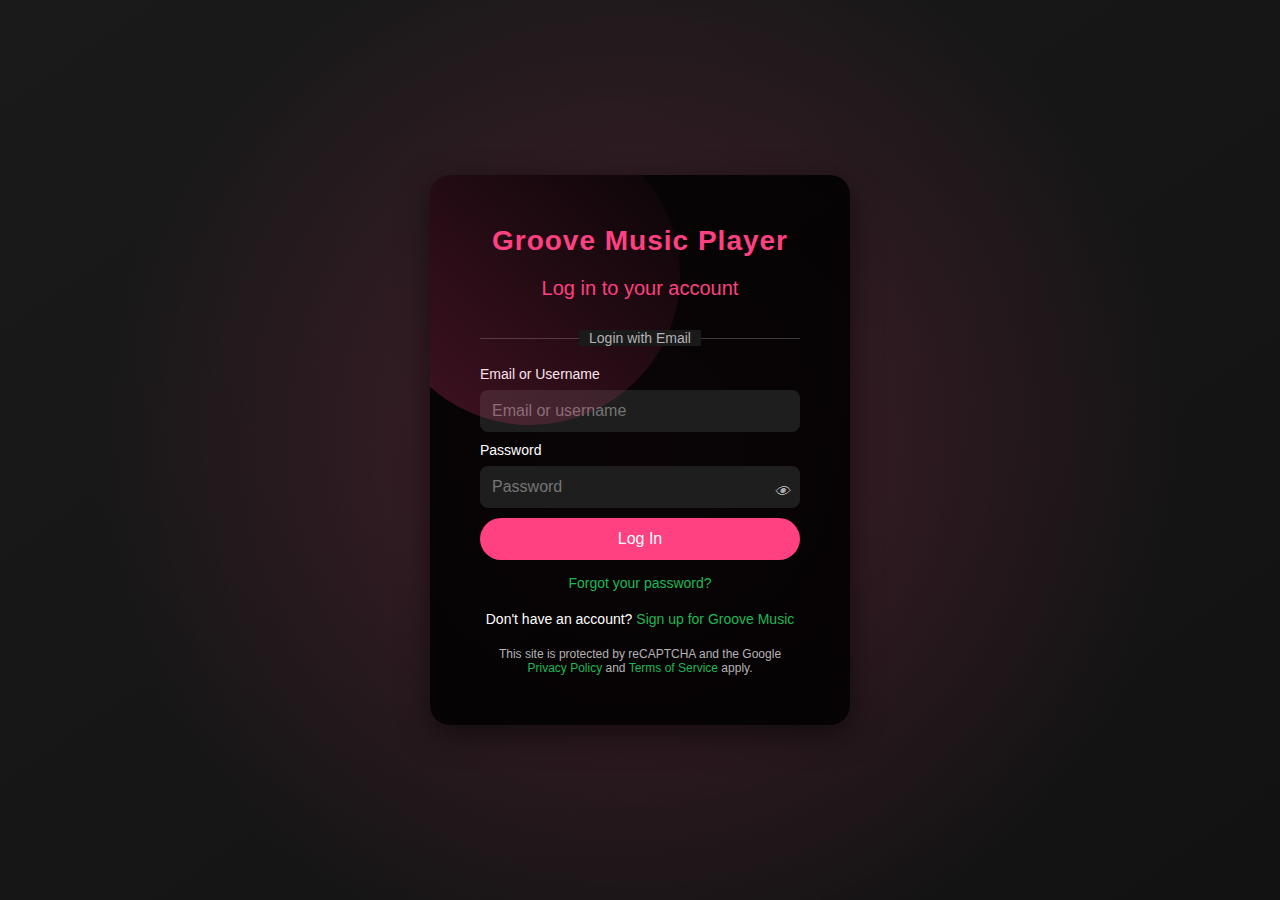
<file: login.html>
<!DOCTYPE html>
<html lang="en">
<head>
    <meta charset="UTF-8">
    <meta name="viewport" content="width=device-width, initial-scale=1.0">
    <title>Groove Music Player - Login</title>
    <link rel="stylesheet" href="login.css">
    <style>
        .message {
            padding: 10px;
            margin: 10px 0;
            border-radius: 5px;
            display: none;
        }
        .error {
            background-color: #ffecec;
            color: #ff5252;
            border: 1px solid #ffadad;
        }
        .success {
            background-color: #e8f5e9;
            color: #4caf50;
            border: 1px solid #a5d6a7;
        }
    </style>
    <script src="user.js"></script>
</head>
<body>
    
    <div class="login-container">
        <div class="logo">
            <h1>Groove Music Player</h1>
        </div>
        <h2>Log in to your account</h2>

        <div id="message" class="message"></div>
        
        <div class="divider">
            <span>Login with Email</span>
        </div>
        
        <form id="loginForm" class="login-form">
            <label for="emailOrUsername">Email or Username</label>
            <input type="text" id="emailOrUsername" placeholder="Email or username" required>

            <label for="password">Password</label>
            <div class="password-container">
                <input type="password" id="password" placeholder="Password" required>
                <i class="toggle-password" onclick="togglePasswordVisibility()">👁</i>
            </div>

            <button type="submit" class="btn login">Log In</button>
        </form>

        <p class="forgot-password"><a href="#">Forgot your password?</a></p>
        <p class="signup-link">Don't have an account? <a href="signup.html">Sign up for Groove Music</a></p>

        <footer>
            <p>This site is protected by reCAPTCHA and the Google <a href="#">Privacy Policy</a> and <a href="#">Terms of Service</a> apply.</p>
        </footer>
    </div>

    <script>
        // Toggle password visibility
        function togglePasswordVisibility() {
            const passwordInput = document.getElementById('password');
            if (passwordInput.type === 'password') {
                passwordInput.type = 'text';
            } else {
                passwordInput.type = 'password';
            }
        }

        // Show message function
        function showMessage(text, isError = false) {
            const messageEl = document.getElementById('message');
            messageEl.textContent = text;
            messageEl.className = isError ? 'message error' : 'message success';
            messageEl.style.display = 'block';
            
            // Auto hide after 5 seconds
            setTimeout(() => {
                messageEl.style.display = 'none';
            }, 5000);
        }

        // Handle login form submission
        document.getElementById('loginForm').addEventListener('submit', function(event) {
            event.preventDefault();
            
            const emailOrUsername = document.getElementById('emailOrUsername').value.trim();
            const password = document.getElementById('password').value;
            
            if (!emailOrUsername || !password) {
                showMessage('Please enter both email/username and password', true);
                return;
            }
            
            // Attempt to login user
            const result = loginUser(emailOrUsername, password);
            
            if (result.success) {
                showMessage('Login successful! Redirecting...', false);
                setTimeout(() => {
                    window.location.href = 'index.html';
                }, 1500);
            } else {
                showMessage(result.message || 'Login failed. Please check your credentials.', true);
            }
        });
        
        // Check if user is already logged in
        document.addEventListener('DOMContentLoaded', function() {
            if (isLoggedIn()) {
                window.location.href = 'index.html';
            }
        });
    </script>
</body>
</html>
</file>
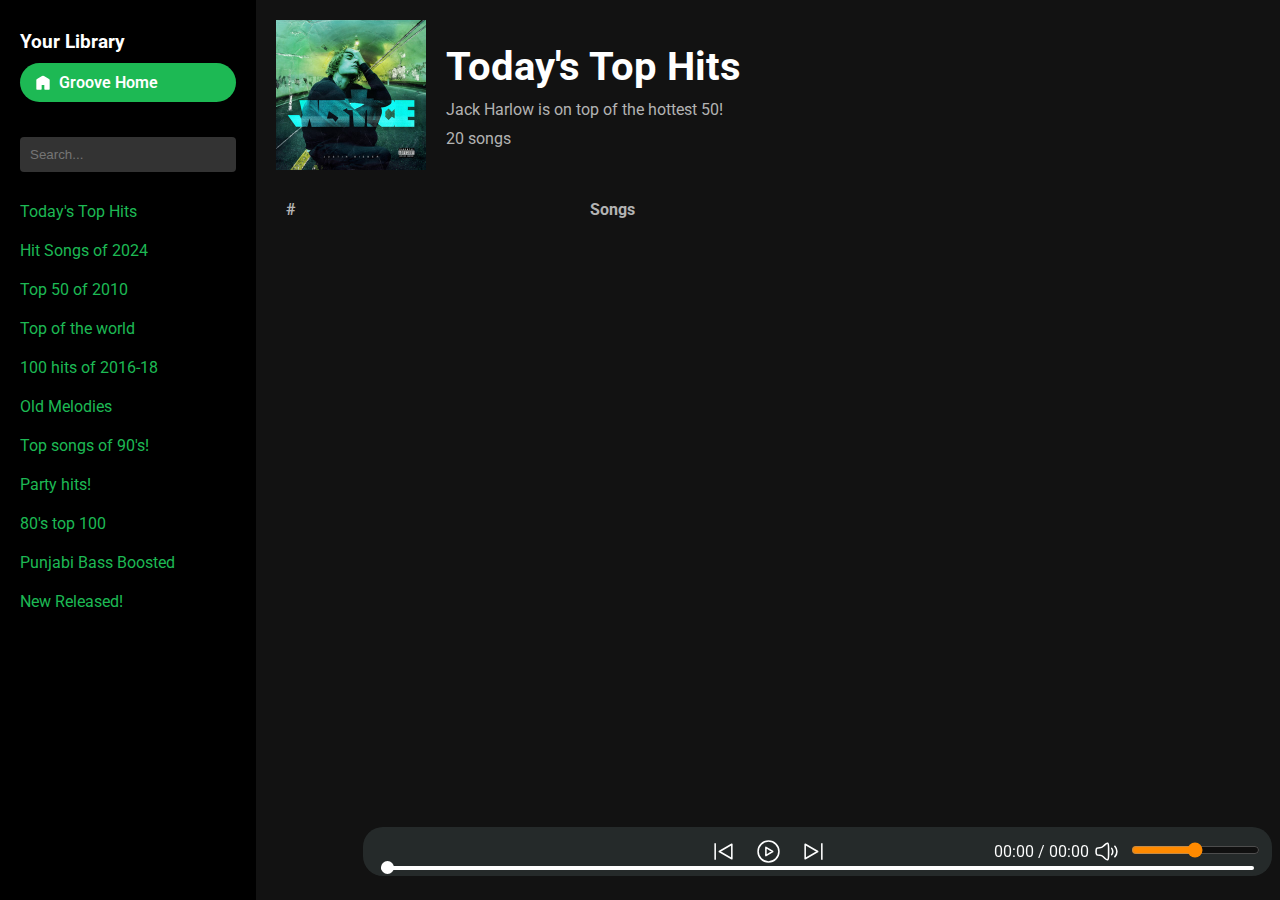
<file: play2.html>
<!DOCTYPE html>
<html lang="en">
<head>
    <meta charset="UTF-8">
    <meta name="viewport" content="width=device-width, initial-scale=1.0">
    <title>Playlist</title>
    <link href="https://fonts.googleapis.com/css2?family=Roboto:wght@400;500;700&display=swap" rel="stylesheet">
    <link rel="stylesheet" href="play2.css">
    <style>
      .home-button {
        padding: 10px 15px;
        background-color: #1DB954;
        color: white;
        border: none;
        border-radius: 30px;
        font-weight: 600;
        display: flex;
        align-items: center;
        gap: 8px;
        cursor: pointer;
        margin-bottom: 15px;
        transition: all 0.2s ease;
      }
      .home-button:hover {
        background-color: #19a34a;
        transform: scale(1.05);
      }
      .home-button img {
        width: 16px;
        height: 16px;
        filter: invert(1);
      }
    </style>
</head>
<body>
    <div class="container">
        <!-- Left Sidebar -->
        <aside class="sidebar">
            <h2>Your Library</h2>
            <a href="index.html" class="home-button">
              <img src="images/home.svg" alt="Home" onerror="this.src='images/playlist.svg'"> Groove Home
            </a>
            <div class="menu">
                <input type="text" class="search" placeholder="Search...">
                <ul>
                    <a href="play2.html"><li>Today's Top Hits</li></a>
                    <a href="play3.html"><li>Hit Songs of 2024</li></a>
                    <a href="play4.html"><li>Top 50 of 2010</li></a>
                    <a href="play5.html"><li>Top of the world</li></a>
                    <a href="play6.html"><li>100 hits of 2016-18</li></a>
                    <a href="play7.html"><li>Old Melodies</li></a>
                    <a href="play8.html"><li>Top songs of 90's!</li></a>
                    <a href="play9.html"><li>Party hits!</li></a>
                    <a href="play10.html"><li>80's top 100</li></a>
                    <a href="play11.html"><li>Punjabi Bass Boosted</li></a>
                    <a href="play12.html"><li>New Released!</li></a>
                </ul>
            </div>
        </aside>

        <!-- Main Content -->
        <main class="main-content">
            <div class="playlist-header">
                <img src="images/justinbeiber.jpeg" alt="Playlist Cover" class="playlist-cover">
                <div class="playlist-details">
                    <h1>Today's Top Hits</h1>
                    <p>Jack Harlow is on top of the hottest 50!</p>
                    <p> 20 songs</p>
                </div>
            </div>
            
            <!-- Playlist Table -->
            <table class="playlist-table">
                <thead>
                    <tr>
                        <th>#</th>
                        <th>Songs</th>
                    </tr>
                </thead>
            </table>
            <div class="songlist">
                <ul></ul>
            </div>

            <footer>
                <div class="playbar">
                    <div class="seekbar">
                        <div class="circle"></div>
                    </div>
                    <div class="bar">
                        <div class="songinfo"></div>
                        <div class="songbuttons">
                            <img id="previous" src="images/prev.svg" alt="Previous">
                            <img id="play" src="images/play.svg" alt="Play/Pause">
                            <img id="next" src="images/next.svg" alt="Next">
                        </div>
                        <div class="timevol">
                            <div class="songtime">00:00 / 00:00</div>
                            <div class="volume">
                                <img src="images/volume.svg" alt="Volume Icon" width="25">
                                <div class="range">
                                    <input type="range" id="volumeControl" min="0" max="1" step="0.01" value="0.5">
                                </div>
                            </div>
                        </div>
                    </div>
                </div>
            </footer>
        </main>
    </div>
    <script src="play2.js"></script>
</body>
</html>
</file>
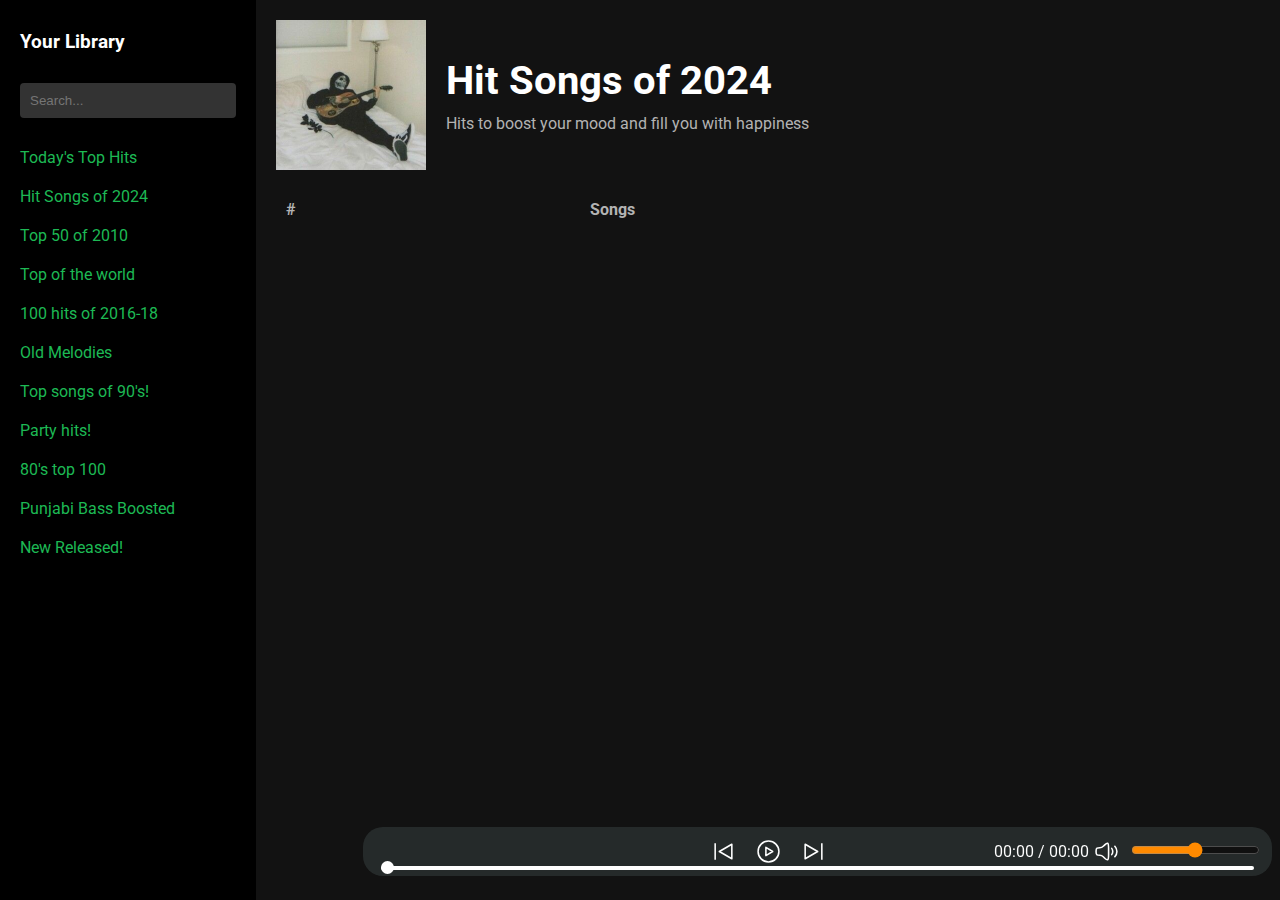
<file: play4.html>
<!DOCTYPE html>
<html lang="en">
<head>
    <meta charset="UTF-8">
    <meta name="viewport" content="width=device-width, initial-scale=1.0">
    <title>Playlist</title>
    <link href="https://fonts.googleapis.com/css2?family=Roboto:wght@400;500;700&display=swap" rel="stylesheet">
    <link rel="stylesheet" href="play4.css">
</head>
<body>
    <div class="container">
        <!-- Left Sidebar -->
        <aside class="sidebar">
            <h2>Your Library</h2>
            <div class="menu">
                <input type="text" class="search" placeholder="Search...">
                <ul>
                    <a href="play2.html"><li>Today's Top Hits</li></a>
            <a href="play3.html"><li>Hit Songs of 2024</li></a>
            <a href="play4.html"><li>Top 50 of 2010</li></a>
            <a href="play4.html"><li>Top of the world</li></a>
            <a href="play4.html"><li>100 hits of 2016-18</li></a>
            <a href="play4.html"><li>Old Melodies</li></a>
            <a href="play4.html"><li>Top songs of 90's!</li></a>
            <a href="play4.html"><li>Party hits!</li></a>
            <a href="play4.html"><li>80's top 100</li></a>
            <a href="play4.html"><li>Punjabi Bass Boosted</li></a>
            <a href="play4.html"><li>New Released!</li></a>
                </ul>
                
            </div>
        </aside>

        <!-- Main Content -->
        <main class="main-content">
            <div class="playlist-header">
                <img src="images/fb0750fdb84a67d0cd67f4a176dfae84.jpg" alt="Playlist Cover" class="playlist-cover">
                <div class="playlist-details">
                    <h1>Hit Songs of 2024</h1>
                    <p>Hits to boost your mood and fill you with happiness</p>
                    <p> </p>
                </div>
            </div>
            
            <!-- Playlist Table -->
            <table class="playlist-table">
                <thead>
                    <tr>
                        <th>#</th>
                        <th>Songs</th>
                    </tr>
                </thead>
            </table>
            <div class="songlist">
                <ul></ul>
            </div>

            <footer>
                <div class="playbar">
                    <div class="seekbar">
                        <div class="circle"></div>
                    </div>
                    <div class="bar">
                        <div class="songinfo"></div>
                        <div class="songbuttons">
                            <img id="previous" src="images/prev.svg" alt="Previous">
                            <img id="play" src="images/play.svg" alt="Play/Pause">
                            <img id="next" src="images/next.svg" alt="Next">
                        </div>
                        <div class="timevol">
                            <div class="songtime">00:00 / 00:00</div>
                            <div class="volume">
                                <img src="images/volume.svg" alt="Volume Icon" width="25">
                                <div class="range">
                                    <input type="range" min="0" max="100" value="50" name="volume">
                                </div>
                            </div>
                        </div>
                    </div>
                </div>
            </footer>
        </main>
    </div>
    <script src="play4.js"></script>
</body>
</html>
</file>
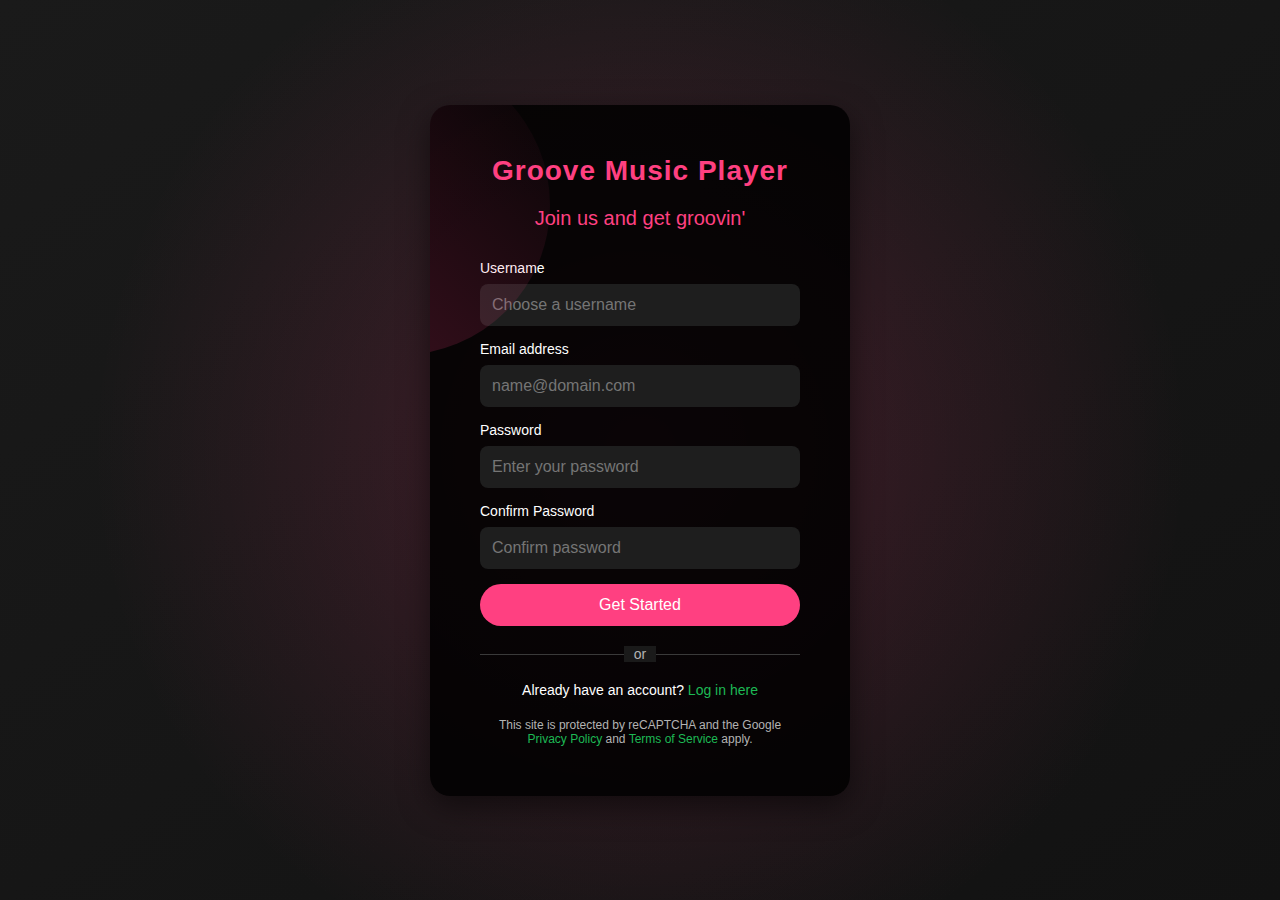
<file: signup.html>
<!DOCTYPE html>
<html lang="en">
<head>
  <meta charset="UTF-8">
  <meta name="viewport" content="width=device-width, initial-scale=1">
  <title>Groove Music Player - Sign Up</title>
  <link rel="stylesheet" href="signup.css">
  <style>
    .message {
      padding: 10px;
      margin: 15px 0;
      border-radius: 5px;
      display: none;
      font-weight: bold;
      text-align: center;
      animation: fadeIn 0.5s ease;
    }
    .error {
      background-color: #ffecec;
      color: #d32f2f;
      border: 1px solid #f44336;
    }
    .success {
      background-color: #e8f5e9;
      color: #2e7d32;
      border: 1px solid #66bb6a;
    }
    @keyframes fadeIn {
      from { opacity: 0; }
      to { opacity: 1; }
    }
    button:disabled {
      opacity: 0.6;
      cursor: not-allowed;
    }
  </style>
  <script src="user.js" defer></script>
</head>
<body>
  <main class="signup-container">
    <header class="logo">
      <h1>Groove Music Player</h1>
    </header>

    <section>
      <h2>Join us and get groovin'</h2>
      <div id="message" class="message"></div>

      <form class="signup-form" id="signupForm" novalidate>
        <label for="username">Username</label>
        <input type="text" id="username" placeholder="Choose a username" required>

        <label for="email">Email address</label>
        <input type="email" id="email" placeholder="name@domain.com" required>

        <label for="password">Password</label>
        <input type="password" id="password" placeholder="Enter your password" minlength="6" required>

        <label for="confirmPassword">Confirm Password</label>
        <input type="password" id="confirmPassword" placeholder="Confirm password" required>

        <button type="submit" class="btn next" id="submitBtn">Get Started</button>
      </form>

      <div class="divider"><span>or</span></div>

      <!-- Future social signup buttons
      <div class="social-signup">
        <button class="btn google">Sign up with Google</button>
        <button class="btn facebook">Sign up with Facebook</button>
        <button class="btn apple">Sign up with Apple</button>
      </div> -->

      <p class="login-link">Already have an account? <a href="login.html">Log in here</a></p>
    </section>

    <footer>
      <p>This site is protected by reCAPTCHA and the Google 
        <a href="#" target="_blank" rel="noopener noreferrer">Privacy Policy</a> and 
        <a href="#" target="_blank" rel="noopener noreferrer">Terms of Service</a> apply.
      </p>
    </footer>
  </main>

  <script>
    const signupForm = document.getElementById('signupForm');
    const messageEl = document.getElementById('message');
    const submitBtn = document.getElementById('submitBtn');

    function showMessage(text, isError = false) {
      messageEl.textContent = text;
      messageEl.className = `message ${isError ? 'error' : 'success'}`;
      messageEl.style.display = 'block';
      
      setTimeout(() => {
        messageEl.style.display = 'none';
      }, 5000);
    }

    function validateEmail(email) {
      const re = /^[^\s@]+@[^\s@]+\.[^\s@]+$/;
      return re.test(String(email).toLowerCase());
    }

    signupForm.addEventListener('submit', function(event) {
      event.preventDefault();
      
      const username = document.getElementById('username').value.trim();
      const email = document.getElementById('email').value.trim();
      const password = document.getElementById('password').value;
      const confirmPassword = document.getElementById('confirmPassword').value;
      
      if (!username || !email || !password || !confirmPassword) {
        showMessage('Please fill in all fields.', true);
        return;
      }

      if (!validateEmail(email)) {
        showMessage('Please enter a valid email address.', true);
        return;
      }

      if (password.length < 6) {
        showMessage('Password must be at least 6 characters.', true);
        return;
      }

      if (password !== confirmPassword) {
        showMessage('Passwords do not match.', true);
        return;
      }

      submitBtn.disabled = true;
      submitBtn.textContent = 'Processing...';

      // Simulate API call to register user
      const result = registerUser(username, email, password);

      if (result.success) {
        showMessage('Registration successful! Redirecting...', false);
        setTimeout(() => {
          window.location.href = 'login.html';
        }, 1500);
      } else {
        showMessage(result.message || 'Registration failed. Please try again.', true);
        submitBtn.disabled = false;
        submitBtn.textContent = 'Get Started';
      }
    });

    document.addEventListener('DOMContentLoaded', function() {
      if (isLoggedIn()) {
        window.location.href = 'index.html';
      }
    });
  </script>
</body>
</html>
</file>
<file: login.css>
* {
    margin: 0;
    padding: 0;
    box-sizing: border-box;
}

body {
    font-family: 'Segoe UI', Tahoma, Geneva, Verdana, sans-serif;
    background: linear-gradient(to bottom right, #1a1a1a, #121212);
    color: white;
    display: flex;
    justify-content: center;
    align-items: center;
    height: 100vh;
    margin: 0;
    overflow: hidden;
}

.login-container {
    background: rgba(0, 0, 0, 0.85);
    padding: 50px;
    width: 420px;
    text-align: center;
    border-radius: 20px;
    box-shadow: 0 10px 30px rgba(0, 0, 0, 0.5);
    position: relative;
    overflow: hidden;
    transition: all 0.3s ease;
}

.login-container:hover {
    transform: translateY(-10px);
    box-shadow: 0 20px 50px rgba(0, 0, 0, 0.8);
}

.logo h1 {
    font-size: 28px;
    color: #ff4081;
    font-weight: bold;
    margin-bottom: 20px;
    letter-spacing: 1px;
}

h2 {
    font-size: 20px;
    margin-bottom: 30px;
    color: #ff4081;
    font-weight: normal;
}

.social-login .btn {
    background-color: #3a3a3a;
    margin-bottom: 10px;
    border-radius: 50px;
    padding: 12px;
    transition: background 0.3s ease;
}

.social-login .btn:hover {
    background-color: #555;
}

.social-login .google {
    background-color: #4285f4;
}

.social-login .facebook {
    background-color: #1877f2;
}

/* .social-login .phone {
    background-color: #1db954;
} */

.social-login .google:hover {
    background-color: #5a9bf4;
}

.social-login .facebook:hover {
    background-color: #3b88f4;
}

/* .social-login .phone:hover {
    background-color: #1ed760;
} */

.divider {
    margin: 20px 0;
    color: #b3b3b3;
    font-size: 14px;
    position: relative;
}

.divider span {
    background-color: #1a1a1a;
    padding: 0 10px;
    position: relative;
    z-index: 1;
}

.divider:before {
    content: "";
    position: absolute;
    top: 50%;
    left: 0;
    right: 0;
    height: 1px;
    background-color: #3a3a3a;
    z-index: 0;
}

.login-form label {
    display: block;
    font-size: 14px;
    margin-bottom: 8px;
    text-align: left;
}

.login-form input {
    width: 100%;
    padding: 12px;
    margin-bottom: 10px;
    border: none;
    border-radius: 8px;
    background-color: #1e1e1e;
    color: white;
    font-size: 16px;
    transition: background 0.3s ease;
}

.login-form input:focus {
    background-color: #333;
}

.login-form .password-container {
    position: relative;
}

.login-form .password-container .toggle-password {
    position: absolute;
    right: 10px;
    top: 50%;
    transform: translateY(-50%);
    cursor: pointer;
    color: #aaa;
}

.login-form .btn {
    width: 100%;
    padding: 12px;
    background-color: #ff4081;
    color: white;
    border: none;
    border-radius: 50px;
    cursor: pointer;
    font-size: 16px;
    transition: all 0.3s ease;
}

.login-form .btn:hover {
    background-color: #ff77a9;
}

.forgot-password {
    margin-top: 15px;
    font-size: 14px;
}

.forgot-password a {
    color: #1db954;
    text-decoration: none;
}

.signup-link {
    margin-top: 20px;
    font-size: 14px;
}

.signup-link a {
    color: #1db954;
    text-decoration: none;
}

footer {
    font-size: 12px;
    color: #b3b3b3;
    margin-top: 20px;
}

footer a {
    color: #1db954;
    text-decoration: none;
}

/* Extra background effects */
body::before {
    content: '';
    position: absolute;
    top: 0;
    left: 0;
    right: 0;
    bottom: 0;
    background: radial-gradient(circle, rgba(255,64,129,0.2) 0%, rgba(18,18,18,0) 70%);
    z-index: -1;
}

.login-container::after {
    content: '';
    position: absolute;
    top: -50px;
    left: -50px;
    width: 300px;
    height: 300px;
    background: linear-gradient(45deg, rgba(255,64,129,0.8), rgba(18,18,18,0));
    border-radius: 50%;
    z-index: 0;
    opacity: 0.3;
    transition: all 0.5s ease;
}

.login-container:hover::after {
    width: 350px;
    height: 350px;
    opacity: 0.6;
}
</file>
<file: play2.css>
/* Global Styles */
* {
    margin: 0;
    padding: 0;
    box-sizing: border-box;
}

body {
    font-family: 'Roboto', sans-serif;
    background-color: #121212;
    color: #ffffff;
}

.container {
    display: flex;
    height: 100vh;
    overflow: hidden;
}

h1, h2, p {
    margin: 10px 0;
}

a {
    color: #1DB954;
    text-decoration: none;
}

a:hover {
    text-decoration: underline;
}

/* Sidebar Styles */
.sidebar {
    width: 20%;
    background-color: #000000;
    padding: 20px;
    display: flex;
    flex-direction: column;
}

.sidebar h2 {
    font-size: 1.2rem;
    font-weight: 700;
}

.menu {
    margin-top: 20px;
}

.menu ul {
    list-style: none;
}

.menu ul li {
    padding: 10px 0;
    cursor: pointer;
    display: flex;
}

.menu ul li:hover {
    color: #1DB954;
}

.search {
    width: 100%;
    padding: 10px;
    background-color: #333;
    border: none;
    border-radius: 4px;
    margin-bottom: 20px;
    color: #fff;
}

/* Main Content Styles */
.main-content {
    flex: 1;
    padding: 20px;
    overflow-y: auto;
}

.playlist-header {
    display: flex;
    align-items: center;
    margin-bottom: 20px;
}

.playlist-cover {
    width: 150px;
    height: 150px;
    object-fit: cover;
    margin-right: 20px;
}

.playlist-details h1 {
    font-size: 2.5rem;
    font-weight: 700;
}

.playlist-details p {
    color: #b3b3b3;
    margin-top: 5px;
}

/* Playlist Table Styles */
.playlist-table {
    width: 100%;
    border-collapse: collapse;
}

.playlist-table th, .playlist-table td {
    padding: 10px;
    text-align: left;
}

.playlist-table th {
    color: #b3b3b3;
}

.playlist-table tbody tr:hover {
    background-color: #282828;
}

.playlist-table td:nth-child(1),
.playlist-table td:nth-child(5) {
    text-align: center;
}
.playbar{
    position: fixed;
    bottom: 24px;
    background-color:#dad5d5;
    border-radius: 20px;
    filter: invert(1);
    width: 71vw;
    right: 8px;
    padding: 12px;
    /* display: flex; */
    justify-content: center;
    min-height: 39px;
}

.songbuttons{
    display: flex;
    gap: 20px;
    height: 25px;
}

.songlist{
    height: 530px;
    overflow: auto;
    margin-bottom: 44px;
}

.songlist ul{
    padding: 0 12px;
}

.songlist ul li{
    list-style-type: decimal;
    display: flex;
    gap: 14px;
    cursor: pointer;
    padding: 12px 7px;
    border: 1px solid white;
    border-radius: 5px;
    margin: 12px 0;
    justify-content: space-between;
}

.playnow{
    display: flex;
    justify-self: center;
    align-items: center;
}

.playnow span{
    font-size: 14px;
    width: 64px;
    padding: 11px;
}

.songlist .info{
    font-size: 14px;
}

.seekbar{
    height: 4px;
    width: 96%;
    background: black;
    border-radius: 10px;
    position: absolute;
    bottom: 0;
    margin: 6px;
    cursor: pointer;
}

.circle{
    width: 13px;
    height: 13px;
    border-radius: 13px;
    background-color: black;
    position: relative;
    bottom: 5px;
    left: 0%;
    transition: left 0.5s;
}

.songbuttons img{
    cursor: pointer;
}

.timevol {
    display: flex;
    justify-content: space-evenly;
    align-items: center;
}

.bar{
    display: flex;
    justify-content: space-between;
}

.songinfo{
    width:267px;
    color: black;
}

.songbuttons{
    width:214px;
}

.songtime{
    width:100px;
    color: black;
}

.range input{
    cursor: pointer;
}

.volume {
    display: flex;
    justify-content: center;
    align-items: center;
    gap: 12px;
    cursor: pointer;
}
.play-icon {
    filter: brightness(0) invert(1);
}

/* @media (max-width:1000px){
    .left{
        position: absolute;
        left: -120%;
        transition: all 0.5s;
        z-index: 1;
        width: 373px;
    }

    .left .close{
        display: block;
        position: absolute;
        right: 31px;
        top: 25px;
        width: 29px;
        cursor: pointer;
    }

    .right{
        width: 100vw;
    }

    .playbar{
        font-size: 11px;
        width: 90vw;
    }
    .seekbar{
        width: 90%;
    }
    .hamburger{
        display: block;
    }
} */


/* Responsive Design */
@media (max-width: 768px) {
    .container {
        flex-direction: column;
    }

    .sidebar {
        width: 100%;
        height: auto;
    }

    .main-content {
        padding: 10px;
    }

    .playlist-header {
        flex-direction: column;
        align-items: center;
    }

    .playlist-cover {
        margin-right: 0;
        margin-bottom: 10px;
    }

    .playlist-details h1 {
        font-size: 2rem;
    }
    




    * {
        margin: 0;
        padding: 0;
        box-sizing: border-box;
    }
    
    body {
        font-family: 'Roboto', sans-serif;
        background-color: #121212;
        color: #ffffff;
    }
    
    .container {
        display: flex;
        height: 100vh;
        overflow: hidden;
    }
    
    .sidebar {
        width: 20%;
        background-color: #000000;
        padding: 20px;
    }
    
    .sidebar h2 {
        font-size: 1.2rem;
        font-weight: 700;
        margin-bottom: 20px;
    }
    
    .search {
        width: 100%;
        padding: 10px;
        background-color: #333;
        border: none;
        border-radius: 4px;
        color: #fff;
        margin-bottom: 20px;
    }
    
    .menu ul {
        list-style: none;
    }
    
    .menu ul li {
        padding: 10px 0;
        cursor: pointer;
        color: #b3b3b3;
    }
    
    .menu ul li:hover {
        color: #1DB954;
    }
    
    .main-content {
        flex: 1;
        padding: 20px;
        overflow-y: auto;
    }
    
    .playlist-header {
        display: flex;
        align-items: center;
        margin-bottom: 20px;
    }
    
    .playlist-cover {
        width: 150px;
        height: 150px;
        object-fit: cover;
        margin-right: 20px;
    }
    
    .playbar {
        position: fixed;
        bottom: 24px;
        background-color: #282828;
        width: 90%;
        left: 5%;
        padding: 10px;
        border-radius: 10px;
    }
    
    .seekbar {
        height: 5px;
        background-color: #b3b3b3;
        position: relative;
        margin: 10px 0;
        border-radius: 5px;
        cursor: pointer;
    }
    
    .circle {
        width: 10px;
        height: 10px;
        background-color: #1DB954;
        border-radius: 50%;
        position: absolute;
        top: -3px;
        left: 0;
        transition: left 0.2s;
    }
    
    .volume input[type="range"] {
        width: 100px;
        cursor: pointer;
        background: #b3b3b3;
        height: 5px;
        border-radius: 5px;
        appearance: none;
    }
    
}
</file>
<file: play4.css>
/* Global Styles */
* {
    margin: 0;
    padding: 0;
    box-sizing: border-box;
}

body {
    font-family: 'Roboto', sans-serif;
    background-color: #121212;
    color: #ffffff;
}

.container {
    display: flex;
    height: 100vh;
    overflow: hidden;
}

h1, h2, p {
    margin: 10px 0;
}

a {
    color: #1DB954;
    text-decoration: none;
}

a:hover {
    text-decoration: underline;
}

/* Sidebar Styles */
.sidebar {
    width: 20%;
    background-color: #000000;
    padding: 20px;
    display: flex;
    flex-direction: column;
}

.sidebar h2 {
    font-size: 1.2rem;
    font-weight: 700;
}

.menu {
    margin-top: 20px;
}

.menu ul {
    list-style: none;
}

.menu ul li {
    padding: 10px 0;
    cursor: pointer;
    display: flex;
}

.menu ul li:hover {
    color: #1DB954;
}

.search {
    width: 100%;
    padding: 10px;
    background-color: #333;
    border: none;
    border-radius: 4px;
    margin-bottom: 20px;
    color: #fff;
}

/* Main Content Styles */
.main-content {
    flex: 1;
    padding: 20px;
    overflow-y: auto;
}

.playlist-header {
    display: flex;
    align-items: center;
    margin-bottom: 20px;
}

.playlist-cover {
    width: 150px;
    height: 150px;
    object-fit: cover;
    margin-right: 20px;
}

.playlist-details h1 {
    font-size: 2.5rem;
    font-weight: 700;
}

.playlist-details p {
    color: #b3b3b3;
    margin-top: 5px;
}

/* Playlist Table Styles */
.playlist-table {
    width: 100%;
    border-collapse: collapse;
}

.playlist-table th, .playlist-table td {
    padding: 10px;
    text-align: left;
}

.playlist-table th {
    color: #b3b3b3;
}

.playlist-table tbody tr:hover {
    background-color: #282828;
}

.playlist-table td:nth-child(1),
.playlist-table td:nth-child(5) {
    text-align: center;
}
.playbar{
    position: fixed;
    bottom: 24px;
    background-color:#dad5d5;
    border-radius: 20px;
    filter: invert(1);
    width: 71vw;
    right: 8px;
    padding: 12px;
    /* display: flex; */
    justify-content: center;
    min-height: 39px;
}

.songbuttons{
    display: flex;
    gap: 20px;
    height: 25px;
}

.songlist{
    height: 530px;
    overflow: auto;
    margin-bottom: 44px;
}

.songlist ul{
    padding: 0 12px;
}

.songlist ul li{
    list-style-type: decimal;
    display: flex;
    gap: 14px;
    cursor: pointer;
    padding: 12px 7px;
    border: 1px solid white;
    border-radius: 5px;
    margin: 12px 0;
    justify-content: space-between;
}

.playnow{
    display: flex;
    justify-self: center;
    align-items: center;
}

.playnow span{
    font-size: 14px;
    width: 64px;
    padding: 11px;
}

.songlist .info{
    font-size: 14px;
}

.seekbar{
    height: 4px;
    width: 96%;
    background: black;
    border-radius: 10px;
    position: absolute;
    bottom: 0;
    margin: 6px;
    cursor: pointer;
}

.circle{
    width: 13px;
    height: 13px;
    border-radius: 13px;
    background-color: black;
    position: relative;
    bottom: 5px;
    left: 0%;
    transition: left 0.5s;
}

.songbuttons img{
    cursor: pointer;
}

.timevol {
    display: flex;
    justify-content: space-evenly;
    align-items: center;
}

.bar{
    display: flex;
    justify-content: space-between;
}

.songinfo{
    width:267px;
    color: black;
}

.songbuttons{
    width:214px;
}

.songtime{
    width:100px;
    color: black;
}

.range input{
    cursor: pointer;
}

.volume {
    display: flex;
    justify-content: center;
    align-items: center;
    gap: 12px;
    cursor: pointer;
}
.play-icon {
    filter: brightness(0) invert(1);
}

/* @media (max-width:1000px){
    .left{
        position: absolute;
        left: -120%;
        transition: all 0.5s;
        z-index: 1;
        width: 373px;
    }

    .left .close{
        display: block;
        position: absolute;
        right: 31px;
        top: 25px;
        width: 29px;
        cursor: pointer;
    }

    .right{
        width: 100vw;
    }

    .playbar{
        font-size: 11px;
        width: 90vw;
    }
    .seekbar{
        width: 90%;
    }
    .hamburger{
        display: block;
    }
} */


/* Responsive Design */
@media (max-width: 768px) {
    .container {
        flex-direction: column;
    }

    .sidebar {
        width: 100%;
        height: auto;
    }

    .main-content {
        padding: 10px;
    }

    .playlist-header {
        flex-direction: column;
        align-items: center;
    }

    .playlist-cover {
        margin-right: 0;
        margin-bottom: 10px;
    }

    .playlist-details h1 {
        font-size: 2rem;
    }
    




    * {
        margin: 0;
        padding: 0;
        box-sizing: border-box;
    }
    
    body {
        font-family: 'Roboto', sans-serif;
        background-color: #121212;
        color: #ffffff;
    }
    
    .container {
        display: flex;
        height: 100vh;
        overflow: hidden;
    }
    
    .sidebar {
        width: 20%;
        background-color: #000000;
        padding: 20px;
    }
    
    .sidebar h2 {
        font-size: 1.2rem;
        font-weight: 700;
        margin-bottom: 20px;
    }
    
    .search {
        width: 100%;
        padding: 10px;
        background-color: #333;
        border: none;
        border-radius: 4px;
        color: #fff;
        margin-bottom: 20px;
    }
    
    .menu ul {
        list-style: none;
    }
    
    .menu ul li {
        padding: 10px 0;
        cursor: pointer;
        color: #b3b3b3;
    }
    
    .menu ul li:hover {
        color: #1DB954;
    }
    
    .main-content {
        flex: 1;
        padding: 20px;
        overflow-y: auto;
    }
    
    .playlist-header {
        display: flex;
        align-items: center;
        margin-bottom: 20px;
    }
    
    .playlist-cover {
        width: 150px;
        height: 150px;
        object-fit: cover;
        margin-right: 20px;
    }
    
    .playbar {
        position: fixed;
        bottom: 24px;
        background-color: #282828;
        width: 90%;
        left: 5%;
        padding: 10px;
        border-radius: 10px;
    }
    
    .seekbar {
        height: 5px;
        background-color: #b3b3b3;
        position: relative;
        margin: 10px 0;
        border-radius: 5px;
        cursor: pointer;
    }
    
    .circle {
        width: 10px;
        height: 10px;
        background-color: #1DB954;
        border-radius: 50%;
        position: absolute;
        top: -3px;
        left: 0;
        transition: left 0.2s;
    }
    
    .volume input[type="range"] {
        width: 100px;
        cursor: pointer;
        background: #b3b3b3;
        height: 5px;
        border-radius: 5px;
        appearance: none;
    }
    
}
</file>
<file: signup.css>
* {
    margin: 0;
    padding: 0;
    box-sizing: border-box;
}

body {
    font-family: 'Segoe UI', Tahoma, Geneva, Verdana, sans-serif;
    background: linear-gradient(to bottom right, #1a1a1a, #121212);
    color: white;
    display: flex;
    justify-content: center;
    align-items: center;
    height: 100vh;
    margin: 0;
    overflow: hidden;
}

.signup-container {
    background: rgba(0, 0, 0, 0.85);
    padding: 50px;
    width: 420px;
    text-align: center;
    border-radius: 20px;
    box-shadow: 0 10px 30px rgba(0, 0, 0, 0.5);
    position: relative;
    overflow: hidden;
    transition: all 0.3s ease;
}

.signup-container:hover {
    transform: translateY(-10px);
    box-shadow: 0 20px 50px rgba(0, 0, 0, 0.8);
}

.logo h1 {
    font-size: 28px;
    color: #ff4081;
    font-weight: bold;
    margin-bottom: 20px;
    letter-spacing: 1px;
}

h2 {
    font-size: 20px;
    margin-bottom: 30px;
    color: #ff4081;
    font-weight: normal;
}

.signup-form {
    margin-bottom: 20px;
}

.signup-form label {
    display: block;
    font-size: 14px;
    margin-bottom: 8px;
    text-align: left;
}

.signup-form input {
    width: 100%;
    padding: 12px;
    margin-bottom: 15px;
    border: none;
    border-radius: 8px;
    background-color: #1e1e1e;
    color: white;
    font-size: 16px;
    transition: background 0.3s ease;
}

.signup-form input:focus {
    background-color: #333;
}

.signup-form .btn {
    width: 100%;
    padding: 12px;
    background-color: #ff4081;
    color: white;
    border: none;
    border-radius: 50px;
    cursor: pointer;
    font-size: 16px;
    transition: all 0.3s ease;
}

.signup-form .btn:hover {
    background-color: #ff77a9;
}

.divider {
    margin: 20px 0;
    color: #b3b3b3;
    font-size: 14px;
    position: relative;
}

.divider span {
    background-color: #1a1a1a;
    padding: 0 10px;
    position: relative;
    z-index: 1;
}

.divider:before {
    content: "";
    position: absolute;
    top: 50%;
    left: 0;
    right: 0;
    height: 1px;
    background-color: #3a3a3a;
    z-index: 0;
}

.social-signup .btn {
    background-color: #3a3a3a;
    margin-bottom: 10px;
    border-radius: 50px;
    padding: 12px;
    transition: background 0.3s ease;
}

.social-signup .btn:hover {
    background-color: #555;
}

.social-signup .google {
    background-color: #4285f4;
}

.social-signup .facebook {
    background-color: #1877f2;
}

.social-signup .apple {
    background-color: #2d8cf1;
}

.social-signup .google:hover {
    background-color: #5a9bf4;
}

.social-signup .facebook:hover {
    background-color: #3b88f4;
}

.social-signup .apple:hover {
    background-color: #4183ef;
}

.login-link {
    font-size: 14px;
    margin: 20px 0;
}

.login-link a {
    color: #1db954;
    text-decoration: none;
}

footer {
    font-size: 12px;
    color: #b3b3b3;
    margin-top: 20px;
}

footer a {
    color: #1db954;
    text-decoration: none;
}

/* Extra background effects */
body::before {
    content: '';
    position: absolute;
    top: 0;
    left: 0;
    right: 0;
    bottom: 0;
    background: radial-gradient(circle, rgba(255,64,129,0.2) 0%, rgba(18,18,18,0) 70%);
    z-index: -1;
}

.signup-container::after {
    content: '';
    position: absolute;
    top: -50px;
    left: -180px;
    width: 300px;
    height: 300px;
    background: linear-gradient(45deg, rgba(255,64,129,0.8), rgba(18,18,18,0));
    border-radius: 50%;
    z-index: 0;
    opacity: 0.3;
    transition: all 0.5s ease;
}

.signup-container:hover::after {
    width: 350px;
    height: 350px;
    opacity: 0.6;
}

/* Responsive Design for Mobile */
@media (max-width: 480px) {
    .signup-container {
        width: 100%;
        padding: 20px;
        border-radius: 0;
        height: 100vh;
        box-shadow: none;
    }

    .signup-form input {
        padding: 10px;
        font-size: 14px;
    }

    .signup-form .btn {
        padding: 10px;
        font-size: 14px;
    }

    .logo h1 {
        font-size: 22px;
    }

    h2 {
        font-size: 18px;
        margin-bottom: 20px;
    }
}
</file>
